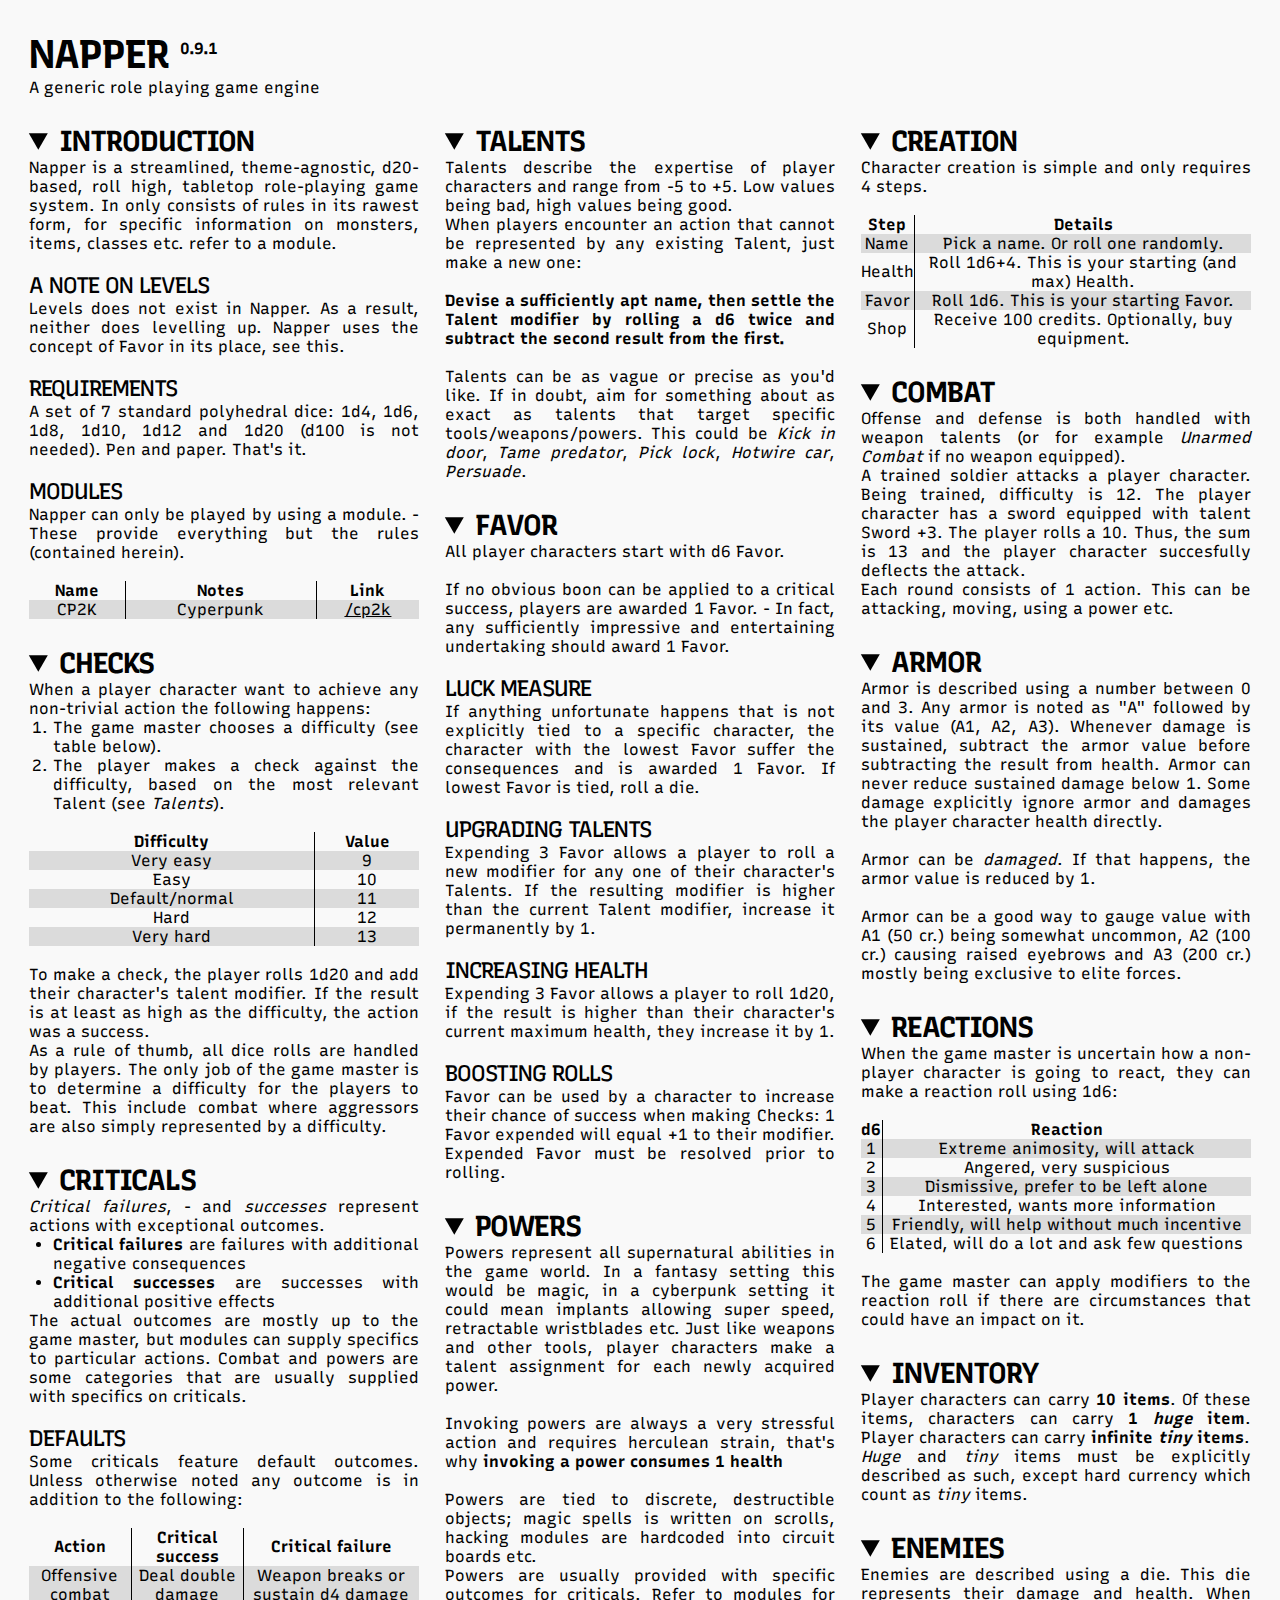
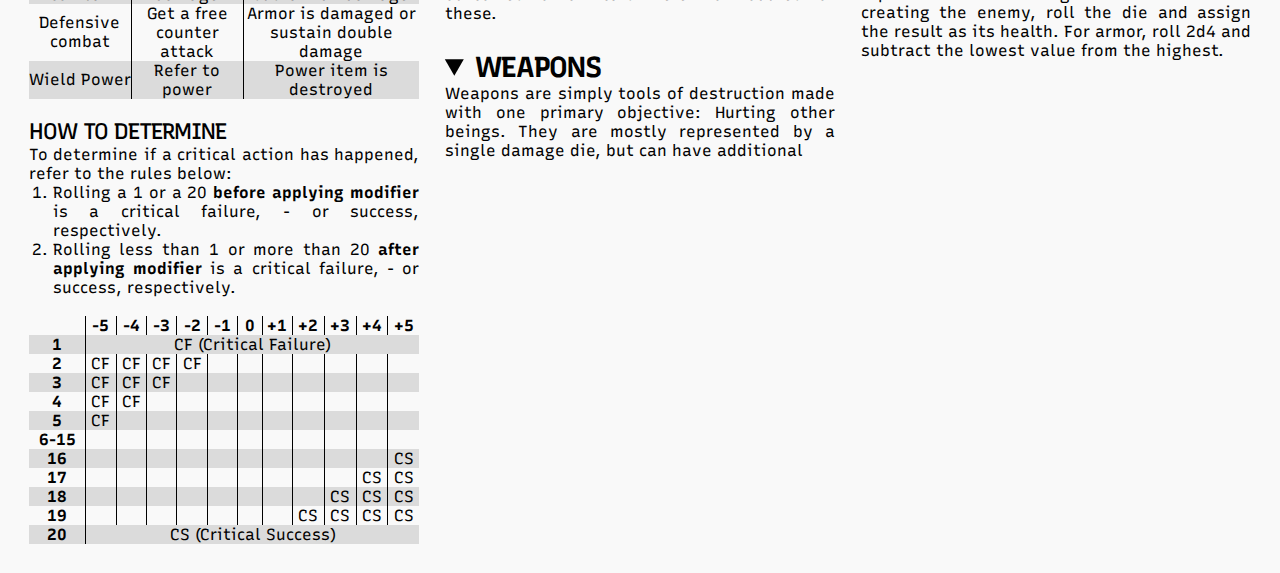
<file: index.html>
<!DOCTYPE html>
<html>

<head>
  <meta charset="UTF-8">
  <meta name="viewport" content="width=device-width, initial-scale=1.0">
  <title>Napper</title>
  <link href="https://fonts.googleapis.com/css2?family=Recursive&display=swap" rel="stylesheet">
  <link href="style.css" rel="stylesheet" type="text/css" media="all">
</head>

<body>
  <col-row>
    <col-x>
      <div>
        <h1>
          Napper
          <sup>0.9.1</sup>
        </h1>
        <p>
          A generic role playing game engine
        </p>
      </div>
    </col-x>
  </col-row>

  <col-row>
    <col-x>
      <details open>
        <summary>Introduction</summary>
        <p>
          Napper is a streamlined, theme-agnostic, d20-based, roll high, tabletop role-playing game system. In only
          consists of rules in its rawest form, for specific information on monsters, items, classes etc. refer to a
          module.
        </p>

        <br>

        <h3>A note on levels</h3>
        <p>
          Levels does not exist in Napper. As a result, neither does levelling up. Napper uses the concept
          of Favor in its place, see this.
        </p>
        <br>

        <h3>Requirements</h3>
        <p>
          A set of 7 standard polyhedral dice: 1d4, 1d6, 1d8, 1d10, 1d12 and 1d20 (d100 is not needed). Pen and paper.
          That's it.
        </p>
        <br>

        <h3>Modules</h3>
        <p>
          Napper can only be played by using a module. - These provide everything but the rules (contained herein).
        </p>
        <br>
        <table>
          <tr>
            <td>Name</td>
            <td>Notes</td>
            <td>Link</td>
          </tr>
          <tr>
            <td>CP2K</td>
            <td>Cyperpunk</td>
            <td>
              <a href="./cp2k">/cp2k</a>
            </td>
          </tr>
        </table>
      </details>
      <details open>
        <summary>Checks</summary>
        <p>
          When a player character want to achieve any non-trivial action the following happens:
        </p>

        <ol>
          <li>
            The game master chooses a difficulty (see table below).
          </li>
          <li>
            The player makes a check against the difficulty, based on the most relevant Talent (see <i>Talents</i>).
          </li>
        </ol>

        <br>

        <table>
          <tr>
            <td>Difficulty</td>
            <td>Value</td>
          </tr>
          <tr>
            <td>Very easy</td>
            <td>9</td>
          </tr>
          <tr>
            <td>Easy</td>
            <td>10</td>
          </tr>
          <tr>
            <td>Default/normal</td>
            <td>11</td>
          </tr>
          <tr>
            <td>Hard</td>
            <td>12</td>
          </tr>
          <tr>
            <td>Very hard</td>
            <td>13</td>
          </tr>
        </table>
        <br>

        <p>
          To make a check, the player rolls 1d20 and add their character's talent modifier. If the result is at least as
          high as the
          difficulty, the action was a success.
        </p>

        <p>
          As a rule of thumb, all dice rolls are handled by players. The only job of the game master is to determine a
          difficulty for the players to beat. This include combat where aggressors are also simply represented by a
          difficulty.
        </p>
      </details>
      <details open>
        <summary>Criticals</summary>
        <p>
          <i>Critical failures</i>, - and <i>successes</i> represent actions with exceptional outcomes.
        </p>
        <ul>
          <li>
            <strong>Critical failures</strong> are failures with additional negative consequences
          </li>
          <li>
            <strong>Critical successes</strong> are successes with additional positive effects
          </li>
        </ul>
        <p>
          The actual outcomes are mostly up to the game master, but modules can supply specifics to particular
          actions. Combat and powers are some categories that are usually supplied with specifics on criticals.
        </p>

        <br>

        <h3>Defaults</h3>
        <p>
          Some criticals feature default outcomes. Unless otherwise noted any outcome is in addition to the following:
        </p>

        <br>

        <table>
          <tr>
            <td>
              Action
            </td>
            <td>
              Critical success
            </td>
            <td>
              Critical failure
            </td>
          </tr>
          <tr>
            <td>
              Offensive combat
            </td>
            <td>
              Deal double damage
            </td>
            <td>
              Weapon breaks or sustain d4 damage
            </td>
          </tr>
          <tr>
            <td>
              Defensive combat
            </td>
            <td>
              Get a free counter attack
            </td>
            <td>
              Armor is damaged or sustain double damage
            </td>
          </tr>
          <tr>
            <td>
              Wield Power
            </td>
            <td>
              Refer to power
            </td>
            <td>
              Power item is destroyed
            </td>
          </tr>
        </table>

        <br>

        <h3>How to determine</h3>
        <p>
          To determine if a critical action has happened, refer to the rules below:
        </p>
        <ol>
          <li>
            Rolling a 1 or a 20 <strong>before applying modifier</strong> is a critical failure, - or success,
            respectively.
          </li>
          <li>
            Rolling less than 1 or more than 20 <strong>after applying modifier</strong> is a critical failure, - or
            success, respectively.
          </li>
        </ol>
        <br>

        <table>
          <tr>
            <td></td>
            <td>-5</td>
            <td>-4</td>
            <td>-3</td>
            <td>-2</td>
            <td width="30">-1</td>
            <td width="25">0</td>
            <td width="30">+1</td>
            <td>+2</td>
            <td>+3</td>
            <td>+4</td>
            <td>+5</td>
          </tr>
          <tr>
            <td><strong>1</strong></td>
            <td colspan="11">CF (Critical Failure)</td>
          </tr>
          <tr>
            <td><strong>2</strong></td>
            <td>CF</td>
            <td>CF</td>
            <td>CF</td>
            <td>CF</td>
            <td></td>
            <td></td>
            <td></td>
            <td></td>
            <td></td>
            <td></td>
            <td></td>
          </tr>
          <tr>
            <td><strong>3</strong></td>
            <td>CF</td>
            <td>CF</td>
            <td>CF</td>
            <td></td>
            <td></td>
            <td></td>
            <td></td>
            <td></td>
            <td></td>
            <td></td>
            <td></td>
          </tr>
          <tr>
            <td><strong>4</strong></td>
            <td>CF</td>
            <td>CF</td>
            <td></td>
            <td></td>
            <td></td>
            <td></td>
            <td></td>
            <td></td>
            <td></td>
            <td></td>
            <td></td>
          </tr>
          <tr>
            <td><strong>5</strong></td>
            <td>CF</td>
            <td></td>
            <td></td>
            <td></td>
            <td></td>
            <td></td>
            <td></td>
            <td></td>
            <td></td>
            <td></td>
            <td></td>
          </tr>
          <tr>
            <td><strong>6-15</strong></td>
            <td></td>
            <td></td>
            <td></td>
            <td></td>
            <td></td>
            <td></td>
            <td></td>
            <td></td>
            <td></td>
            <td></td>
            <td></td>
          </tr>
          <tr>
            <td><strong>16</strong></td>
            <td></td>
            <td></td>
            <td></td>
            <td></td>
            <td></td>
            <td></td>
            <td></td>
            <td></td>
            <td></td>
            <td></td>
            <td>CS</td>
          </tr>
          <tr>
            <td><strong>17</strong></td>
            <td></td>
            <td></td>
            <td></td>
            <td></td>
            <td></td>
            <td></td>
            <td></td>
            <td></td>
            <td></td>
            <td>CS</td>
            <td>CS</td>
          </tr>
          <tr>
            <td><strong>18</strong></td>
            <td></td>
            <td></td>
            <td></td>
            <td></td>
            <td></td>
            <td></td>
            <td></td>
            <td></td>
            <td>CS</td>
            <td>CS</td>
            <td>CS</td>
          </tr>
          <tr>
            <td><strong>19</strong></td>
            <td></td>
            <td></td>
            <td></td>
            <td></td>
            <td></td>
            <td></td>
            <td></td>
            <td>CS</td>
            <td>CS</td>
            <td>CS</td>
            <td>CS</td>
          </tr>
          <tr>
            <td><strong>20</strong></td>
            <td colspan="12">CS (Critical Success)</td>
          </tr>
        </table>
      </details>
    </col-x>
    <col-x>
      <details open>
        <summary>Talents</summary>
        <p>
          Talents describe the expertise of player characters and range from -5 to +5. Low values being bad, high values
          being good.
        </p>

        <p>
          When players encounter an action that cannot be represented by any existing Talent, just make a new one:
        </p>

        <br>

        <p>
          <strong>
            Devise a sufficiently apt name, then settle the Talent modifier by rolling a d6 twice and subtract the
            second result from the first.
          </strong>
        </p>

        <br>

        <p>
          Talents can be as vague or precise as you'd like. If in doubt, aim for something about as exact as
          talents that target specific tools/weapons/powers. This could be <i>Kick in door</i>, <i>Tame predator</i>,
          <i>Pick lock</i>, <i>Hotwire car</i>, <i>Persuade</i>.
        </p>
      </details>

      <details open>
        <summary>Favor</summary>
        <p>
          All player characters start with d6 Favor.
        </p>

        <br>

        <p>
          If no obvious boon can be applied to a critical success, players are awarded 1 Favor. - In fact,
          any sufficiently
          impressive and entertaining undertaking should award 1 Favor.
        </p>

        <br>

        <h3>Luck measure</h3>
        <p>
          If anything unfortunate happens that is not explicitly tied to a
          specific character, the character with the lowest Favor suffer the consequences and is awarded 1 Favor. If
          lowest Favor is tied, roll a die.
        </p>

        <br>

        <h3>Upgrading Talents</h3>
        <p>
          Expending 3 Favor allows a player to roll a new modifier for any one of their character's Talents.
          If the resulting modifier is higher than the current Talent modifier, increase it permanently by 1.
        </p>
        <br>

        <h3>Increasing health</h3>
        <p>
          Expending 3 Favor allows a player to roll 1d20, if the result is higher than their character's current
          maximum health, they increase it by 1.
        </p>
        <br>

        <h3>Boosting rolls</h3>
        <p>
          Favor can be used by a character to increase their chance of success when making Checks: 1 Favor expended will
          equal +1 to their modifier. Expended Favor must be resolved prior to rolling.
        </p>

      </details>
      <details open>
        <summary>Powers</summary>
        <p>
          Powers represent all supernatural abilities in the game world. In a fantasy setting this would be magic, in a
          cyberpunk setting it could mean implants allowing super speed, retractable wristblades etc.
          Just like weapons and other tools, player characters make a talent assignment for each newly acquired power.
        </p>

        <br>

        <p>
          Invoking powers are always a very stressful action and requires herculean strain, that's why <strong>invoking
            a power
            consumes 1 health</strong>
        </p>

        <br>

        <p>
          Powers are tied to discrete, destructible objects; magic spells is written on scrolls, hacking modules are
          hardcoded into circuit boards etc.
        </p>
        <p>
          Powers are usually provided with specific outcomes for criticals. Refer to modules for these.
        </p>
      </details>

      <details open>
        <summary>Weapons</summary>
        <p>
          Weapons are simply tools of destruction made with one primary objective: Hurting other beings. They are mostly
          represented by a single damage die, but can have additional
        </p>
      </details>

    </col-x>
    <col-x>
      <details open>
        <summary>Creation</summary>
        <p>
          Character creation is simple and only requires 4 steps.
        </p>

        <br>

        <table>
          <tr>
            <td>
              Step
            </td>
            <td>
              Details
            </td>
          </tr>
          <tr>
            <td>
              Name
            </td>
            <td>
              Pick a name. Or roll one randomly.
            </td>
          </tr>
          <tr>
            <td>
              Health
            </td>
            <td>
              Roll 1d6+4. This is your starting (and max) Health.
            </td>
          </tr>
          <tr>
            <td>
              Favor
            </td>
            <td>
              Roll 1d6. This is your starting Favor.
            </td>
          </tr>
          <tr>
            <td>
              Shop
            </td>
            <td>
              Receive 100 credits. Optionally, buy equipment.
            </td>
          </tr>
        </table>
      </details>

      <details open>
        <summary>Combat</summary>
        <p>
          Offense and defense is both handled with weapon talents (or for example <i>Unarmed Combat</i> if no weapon
          equipped).
        </p>
        <p class="example">
          A trained soldier attacks a player character. Being trained, difficulty is 12. The player character has a
          sword equipped with talent Sword +3. The player rolls a 10. Thus, the sum is 13 and the player character
          succesfully deflects the attack.
        </p>
        <p>
          Each round consists of 1 action. This can be attacking, moving, using a power etc.
        </p>
      </details>
      <details open>
        <summary>Armor</summary>
        <p>
          Armor is described using a number between 0 and 3. Any armor is noted as "A" followed by its value (A1, A2,
          A3).
          Whenever damage is sustained, subtract the armor value before subtracting the result from health.
          Armor can never reduce sustained damage below 1.
          Some damage explicitly ignore armor and damages the player character health directly.
        </p>

        <br>

        <p>
          Armor can be <i>damaged</i>. If that happens, the armor value is reduced by 1.
        </p>

        <br>

        <p>
          Armor can be a good way to gauge value with A1 (50 cr.) being somewhat uncommon, A2 (100 cr.) causing raised
          eyebrows and A3 (200 cr.)
          mostly being exclusive to elite forces.
        </p>
      </details>
      <details open>
        <summary>Reactions</summary>
        <p>
          When the game master is uncertain how a non-player character is going to react, they can make a reaction roll
          using 1d6:
        </p>
        <br>

        <table>
          <tr>
            <td>
              d6
            </td>
            <td>
              Reaction
            </td>
          </tr>
          <tr>
            <td class="nowrap">1</td>
            <td>Extreme animosity, will attack</td>
          </tr>
          <tr>
            <td class="nowrap">2</td>
            <td>Angered, very suspicious</td>
          </tr>
          <tr>
            <td class="nowrap">3</td>
            <td>Dismissive, prefer to be left alone</td>
          </tr>
          <tr>
            <td class="nowrap">4</td>
            <td>Interested, wants more information</td>
          </tr>
          <tr>
            <td class="nowrap">5</td>
            <td>Friendly, will help without much incentive</td>
          </tr>
          <tr>
            <td class="nowrap">6</td>
            <td>Elated, will do a lot and ask few questions</td>
          </tr>
        </table>
        <br>

        <p>
          The game master can apply modifiers to the reaction roll if there are circumstances that could have an impact
          on it.
        </p>
      </details>
      <details open>
        <summary>Inventory</summary>
        <p>
          Player characters can carry <strong>10 items</strong>. Of these items, characters can carry <strong>1
            <i>huge</i> item</strong>. Player characters can carry <strong>infinite <i>tiny</i> items</strong>.
        </p>
        <p>
          <i>Huge</i> and <i>tiny</i> items must be explicitly described as such, except hard currency which count as
          <i>tiny</i> items.
        </p>
      </details>
      <details open>
        <summary>Enemies</summary>
        <p>
          Enemies are described using a die. This die represents their damage and health. When creating the enemy, roll
          the die and assign the result as its health. For armor, roll 2d4 and subtract the lowest value from the
          highest.
        </p>
      </details>
    </col-x>
  </col-row>
</body>

</html>
</file>
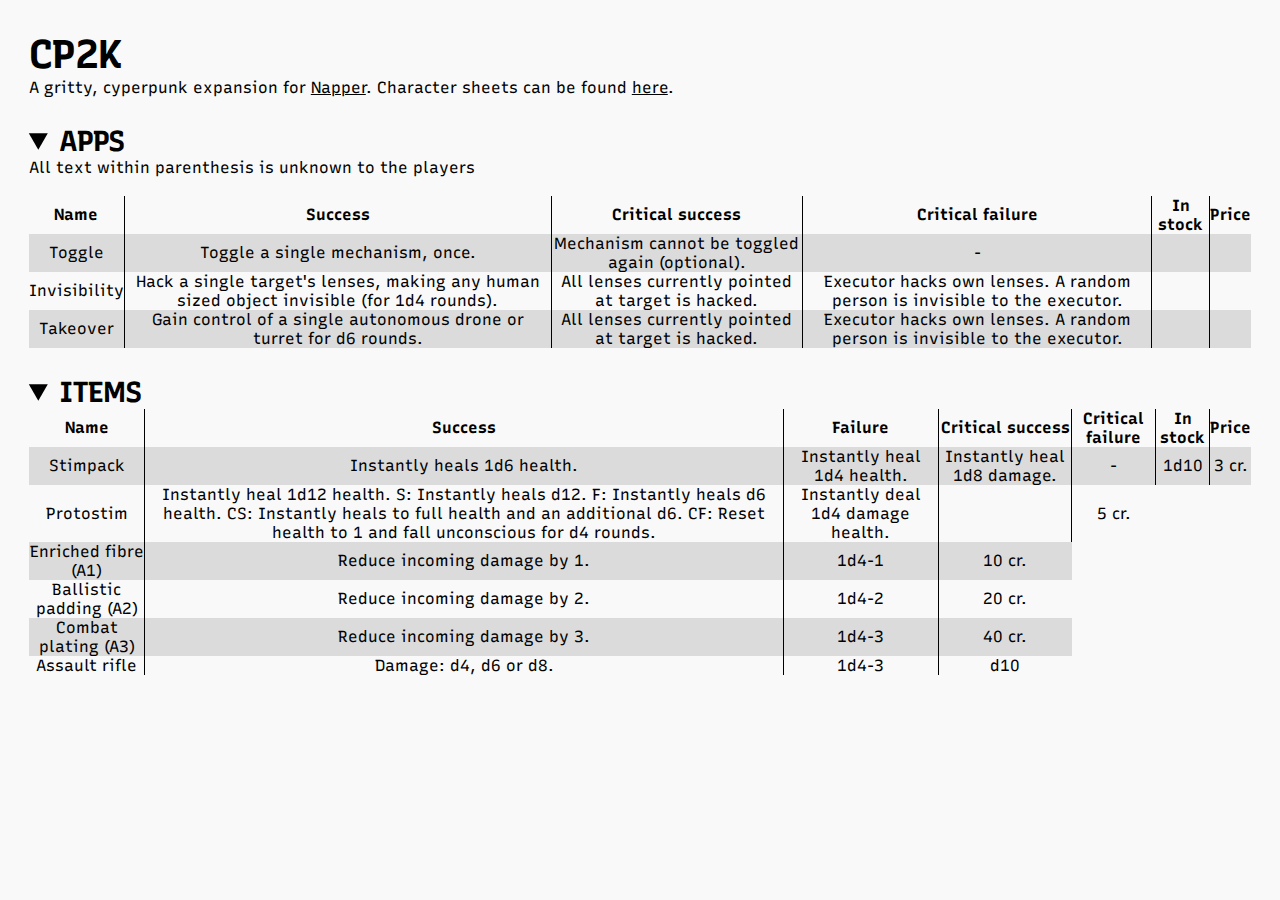
<file: cp2k/index.html>
<!DOCTYPE html>
<html>

<head>
  <meta charset="UTF-8">
  <meta name="viewport" content="width=device-width, initial-scale=1.0">
  <title>Napper</title>
  <link href="https://fonts.googleapis.com/css2?family=Recursive&display=swap" rel="stylesheet">
  <link href="../style.css" rel="stylesheet" type="text/css" media="all">
</head>

<body>
  <col-row>
    <col-x>
      <div>
        <h1>
          CP2K
        </h1>
        <p>
          A gritty, cyperpunk expansion for <a href="..">Napper</a>. Character sheets can be found <a
            href="cp2k_sheet.pdf">here</a>.
        </p>
      </div>
    </col-x>
  </col-row>


  <col-row>
    <col-x>
      <details open>
        <summary>Apps</summary>
        <p>
          All text within parenthesis is unknown to the players
        </p>
        <br>
        <table>
          <tr>
            <td>
              Name
            </td>
            <td>
              Success
            </td>
            <td>
              Critical success
            </td>
            <td>
              Critical failure
            </td>
            <td>
              In stock
            </td>
            <td>
              Price
            </td>
          </tr>
          <tr>
            <td>
              Toggle
            </td>
            <td>
              Toggle a single mechanism, once.
            </td>
            <td>
              Mechanism cannot be toggled again (optional).
            </td>
            <td>
              -
            </td>
            <td>
            </td>
            <td>
            </td>
          </tr>
          <tr>
            <td>
              Invisibility
            </td>
            <td>
              Hack a single target's lenses, making any human sized object invisible (for 1d4 rounds).
            </td>
            <td>
              All lenses currently pointed at target is hacked.
            </td>
            <td>
              Executor hacks own lenses. A random person is invisible to the executor.
            </td>
            <td>
            </td>
            <td>
            </td>
          </tr>
          <tr>
            <td>
              Takeover
            </td>
            <td>
              Gain control of a single autonomous drone or turret for d6 rounds.
            </td>
            <td>
              All lenses currently pointed at target is hacked.
            </td>
            <td>
              Executor hacks own lenses. A random person is invisible to the executor.
            </td>
            <td>
            </td>
            <td>
            </td>
          </tr>
        </table>
      </details>
    </col-x>
  </col-row>

  <col-row>
    <col-x>
      <details open>
        <summary>Items</summary>
        <table>
          <table>
            <tr>
              <td>
                Name
              </td>
              <td>
                Success
              </td>
              <td>
                Failure
              </td>
              <td>
                Critical success
              </td>
              <td>
                Critical failure
              </td>
              <td>
                In stock
              </td>
              <td>
                Price
              </td>
            </tr>

            <tr>
              <td>
                Stimpack
              </td>
              <td>
                Instantly heals 1d6 health.
              </td>
              <td>
                Instantly heal 1d4 health.
              </td>
              <td>
                Instantly heal 1d8 damage.
              </td>
              <td>
                -
              </td>
              <td>
                1d10
              </td>
              <td>
                3 cr.
              </td>
            </tr>
            <tr>
              <td>
                Protostim
              </td>
              <td>
                Instantly heal 1d12 health.
                S: Instantly heals d12. F: Instantly heals d6 health. CS: Instantly heals to full health and an
                additional
                d6. CF: Reset health to 1 and fall unconscious for d4 rounds.
              </td>
              <td>
                Instantly deal 1d4 damage health.
              </td>
              <td>

              </td>
              <td>
                5 cr.
              </td>
            </tr>
            <tr>
              <td>
                Enriched fibre (A1)
              </td>
              <td>
                Reduce incoming damage by 1.
              </td>
              <td>
                1d4-1
              </td>
              <td>
                10 cr.
              </td>
            </tr>
            <tr>
              <td>
                Ballistic padding (A2)
              </td>
              <td>
                Reduce incoming damage by 2.
              </td>
              <td>
                1d4-2
              </td>
              <td>
                20 cr.
              </td>
            </tr>
            <tr>
              <td>
                Combat plating (A3)
              </td>
              <td>
                Reduce incoming damage by 3.
              </td>
              <td>
                1d4-3
              </td>
              <td>
                40 cr.
              </td>
            </tr>
            <tr>
              <td>
                Assault rifle
              </td>
              <td>
                Damage: d4, d6 or d8.
              </td>
              <td>
                1d4-3
              </td>
              <td>
                d10
              </td>
            </tr>
          </table>
      </details>
    </col-x>
  </col-row>

  <col-row style="display:none;">
    <col-x>
      <details open>
        <summary>Vagrant Hellion</summary>
        <img src="vagrant_hellion.jpg">
        <p>
          <i>
            An unhinged agent from a comatose, state-sanctioned death squad: Hell-1. Re-calibrated reward centers
            of your brain moves you constantly towards violence.
          </i>
        </p>

        <br>

        <p>
          <strong>[In Your Face]</strong> +1 to all talent assignments concerning melee combat.
        </p>

        <p>
          <strong>[Crazy Eyes]</strong> -1 to all talent assignments concerning human interaction.
        </p>

        <p>
          <strong>[Hard to Kill]</strong> When your health goes below 1, make a check. If you succeed, you reset your
          health to 1.
          Critical failure will not only cause you to instantly die horribly, all your team mates will lose a turn.
          Critical success will give you a free turn, instantly. Failure will cause death.
        </p>

        <p>
          <strong>[No For An Answer]</strong> Every failed interaction attempt will prompt a
        </p>
      </details>
    </col-x>
    <col-x>
      <div>
        <details open>
          <summary>Axed Enforcer</summary>
          <img src="axed_enforcer.jpg">
          <p>
            <i>
              Disillusioned and disgruntled, your last employer didn't appreciate your dedication to efficient problem
              solving. There's no such thing as too much efficiency, right?
            </i>
          </p>
          <br>
          <p>
            <strong>[Marksman]</strong> +1 to all talent assignments concerning firearms.
          </p>
          <p>
            <strong>[CQB]</strong> +1 to all talent assignments concerning unarmed combat and knife fighting.
          </p>
          <p>
            <strong>[Old School]</strong> -1 to all talent assignments concerning Apps.
          </p>
          <p>
            <strong>[Hates Authority]</strong> Refuses to follow orders or directions.
          </p>
          <p>
            <strong>[No Witnesses]</strong> Refuses to follow orders or directions.
          </p>
        </details>
      </div>
    </col-x>
    <col-x>
      <details open>
        <summary>Covert Shinobi</summary>
        <img src="covert_shinobi.jpg">

        <p>
          <i>
            In the covert realm, vanishing like twilight into the haze of secrecy they
            conjure with every move. With silent grace, they blur between worlds, leaving behind only whispers of their
            elusive artistry.
          </i>
        </p>

        <br>

        <p>
          <strong>[Blademaster]</strong> +1 to all talent assignments concerning bladed weapons.
        </p>

        <p>
          <strong>[Wired Reflexes]</strong> +1 to all talent assignments concerning agility (gross motor skills).
        </p>

        <p>
          <strong>[Monastic Silence]</strong> Refuses to speak. Any choice to do so require swift payment; 1 health
          per
          word uttered.
        </p>

        <p>
          <strong>[Smoke Bomb]</strong> Using superhuman subterfuge and misdirection, the Shinobi essentially
          teleports
          to a place up to 10 meters away. Critical success causes onlookers to not even register the Shinobi is gone.
          Critical failure causes the Shinobi to fall flat on his face where he stands.
        </p>

      </details>
    </col-x>
    <col-x>
      <details open>
        <summary>Keyboard Warrior</summary>
        <img src="keyboard_warrior_.jpg">

        <p>
          <i>
            Where shadows dance with neon, a wily street hustler weaves
            words as sharp as shattered glass, turning the concrete jungle into his playground of wit and guile, where
            every smirk is a dare and every deal a gamble with fate's whims.
          </i>
        </p>

        <br>

        <p>
          <strong>[Sleight of Hand]</strong> +1 to all talent assignments concerning dexterity (fine motor skills).
        </p>

      </details>
    </col-x>
  </col-row>
</body>
</file>
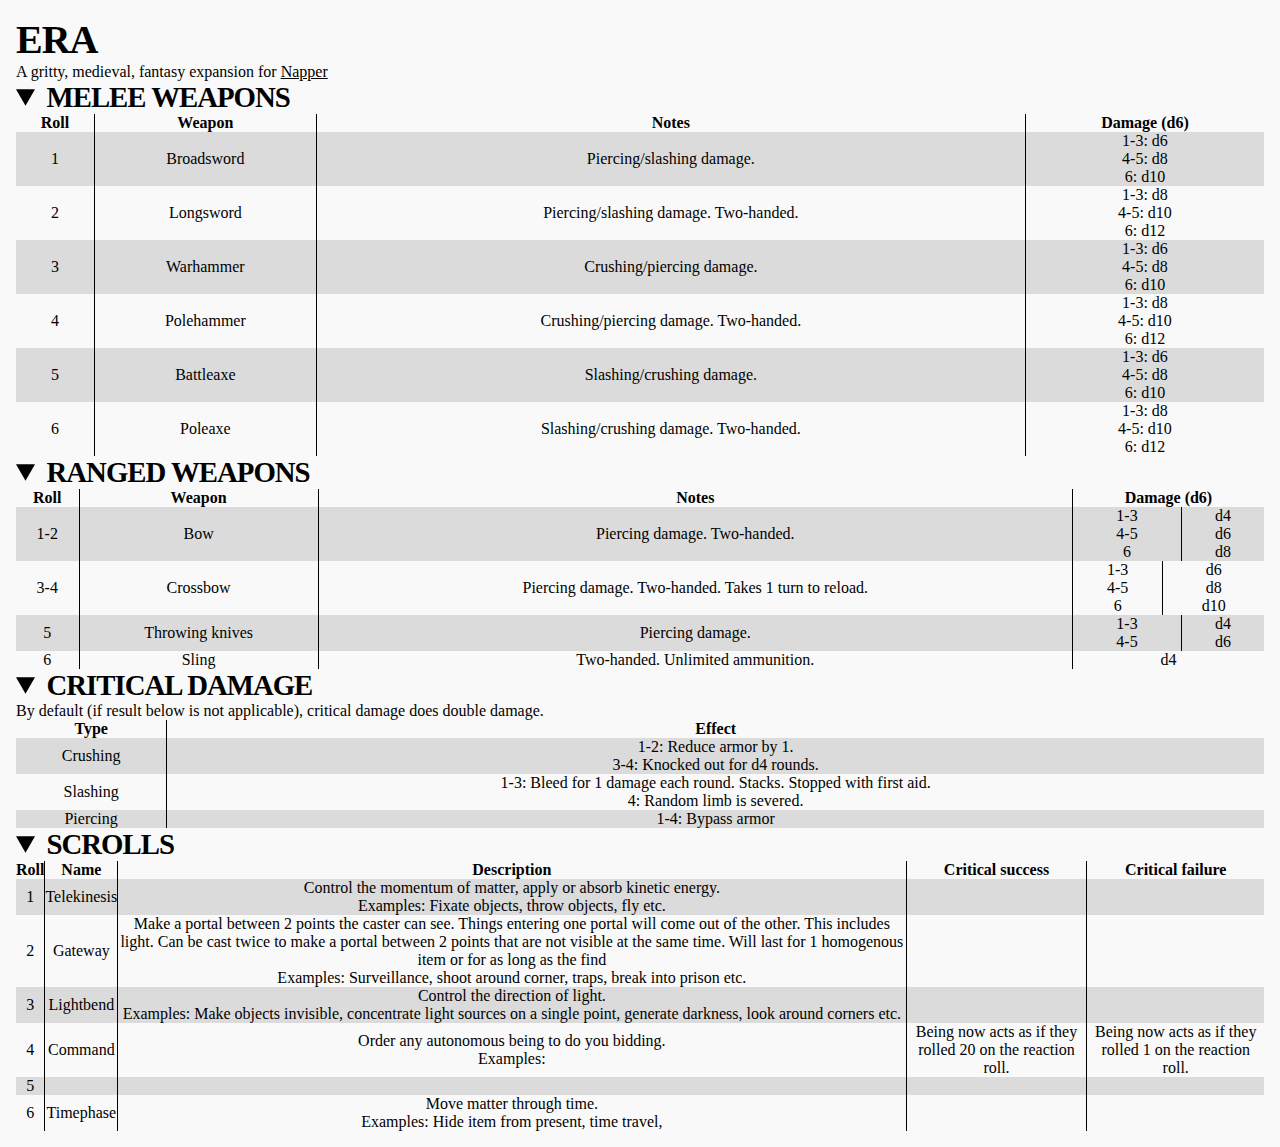
<file: era/index.html>
<!DOCTYPE html>
<html>

<head>
  <meta charset="UTF-8">
  <meta name="viewport" content="width=device-width, initial-scale=1.0">
  <title>Era</title>
  <link rel="preconnect" href="https://rsms.me/">
  <link rel="stylesheet" href="https://rsms.me/inter/inter.css">
  <link href="https://superdupercybertechno.github.io/sdcss/sdcss.css" rel="stylesheet" type="text/css" media="all">
  <link href="../style.css" rel="stylesheet" type="text/css" media="all">
</head>

<body>
  <div class="row">
    <div class="col">
      <h1>
        Era
      </h1>
      <p>
        A gritty, medieval, fantasy expansion for <a href="..">Napper</a>
      </p>
    </div>
  </div>
  <div class="row">
    <div class="col">
      <details open>
        <summary class="h2">
          Melee Weapons
        </summary>
        <table>
          <tr>
            <td>Roll</td>
            <td>Weapon</td>
            <td>Notes</td>
            <td>Damage (d6)</td>
          </tr>
          <tr>
            <td>1</td>
            <td>Broadsword</td>
            <td>Piercing/slashing damage.</td>
            <td>
              1-3: d6
              <br>
              4-5: d8
              <br>
              6: d10
            </td>
          </tr>
          <tr>
            <td>2</td>
            <td>Longsword</td>
            <td>Piercing/slashing damage. Two-handed.</td>
            <td>
              1-3: d8
              <br>
              4-5: d10
              <br>
              6: d12
            </td>
          </tr>
          <tr>
            <td>3</td>
            <td>Warhammer</td>
            <td>Crushing/piercing damage.</td>
            <td>
              1-3: d6
              <br>
              4-5: d8
              <br>
              6: d10
            </td>
          </tr>
          <tr>
            <td>4</td>
            <td>Polehammer</td>
            <td>Crushing/piercing damage. Two-handed.</td>
            <td>
              1-3: d8
              <br>
              4-5: d10
              <br>
              6: d12
            </td>
          </tr>
          <tr>
            <td>5</td>
            <td>Battleaxe</td>
            <td>Slashing/crushing damage.</td>
            <td>
              1-3: d6
              <br>
              4-5: d8
              <br>
              6: d10
            </td>
          </tr>
          <tr>
            <td>6</td>
            <td>Poleaxe</td>
            <td>Slashing/crushing damage. Two-handed.</td>
            <td>
              1-3: d8
              <br>
              4-5: d10
              <br>
              6: d12
            </td>
          </tr>
        </table>
      </details>
      <details open>
        <summary class="h2">
          Ranged weapons
        </summary>
        <table>
          <tr>
            <td>Roll</td>
            <td>Weapon</td>
            <td>Notes</td>
            <td>Damage (d6)</td>
          </tr>
          <tr>
            <td>1-2</td>
            <td>Bow</td>
            <td>Piercing damage. Two-handed.</td>
            <td>
              <table>
                <tr>
                  <td>1-3</td>
                  <td>d4</td>
                </tr>
                <tr>
                  <td>4-5</td>
                  <td>d6</td>
                </tr>
                <tr>
                  <td>6</td>
                  <td>d8</td>
                </tr>
              </table>
            </td>
          </tr>
          <tr>
            <td>3-4</td>
            <td>Crossbow</td>
            <td>Piercing damage. Two-handed. Takes 1 turn to reload.</td>
            <td>
              <table>
                <tr>
                  <td>1-3</td>
                  <td>d6</td>
                </tr>
                <tr>
                  <td>4-5</td>
                  <td>d8</td>
                </tr>
                <tr>
                  <td>6</td>
                  <td>d10</td>
                </tr>
              </table>
            </td>
          </tr>
          <tr>
            <td>5</td>
            <td>Throwing knives</td>
            <td>Piercing damage.</td>
            <td>
              <table>
                <tr>
                  <td>1-3</td>
                  <td>d4</td>
                </tr>
                <tr>
                  <td>4-5</td>
                  <td>d6</td>
                </tr>
              </table>
            </td>
          </tr>
          <tr>
            <td>6</td>
            <td>Sling</td>
            <td>Two-handed. Unlimited ammunition.</td>
            <td>d4</td>
          </tr>
        </table>
      </details>
      <details open>
        <summary class="h2">
          Critical damage
        </summary>
        By default (if result below is not applicable), critical damage does double damage.
        <table>
          <tr>
            <td>Type</td>
            <td>Effect</td>
          </tr>
          <tr>
            <td>Crushing</td>
            <td>
              1-2: Reduce armor by 1.
              <br>
              3-4: Knocked out for d4 rounds.
            </td>
          </tr>
          <tr>
            <td>Slashing</td>
            <td>
              1-3: Bleed for 1 damage each round. Stacks. Stopped with first aid.
              <br>
              4: Random limb is severed.
            </td>
          </tr>
          <tr>
            <td>Piercing</td>
            <td>
              1-4: Bypass armor
            </td>
          </tr>
        </table>
      </details>
    </div>
    <div class="col">
      <details open>
        <summary class="h2">
          Scrolls
        </summary>
        <table>
          <tr>
            <td>Roll</td>
            <td>Name</td>
            <td>Description</td>
            <td>Critical success</td>
            <td>Critical failure</td>
          </tr>
          <tr>
            <td>1</td>
            <td>Telekinesis</td>
            <td>
              Control the momentum of matter, apply or absorb kinetic energy.
              <br>
              Examples: Fixate objects, throw objects, fly etc.
            </td>
            <td>
            </td>
            <td>
            </td>
          </tr>
          <tr>
            <td>2</td>
            <td>Gateway</td>
            <td>
              Make a portal between 2 points the caster can see. Things entering one portal will come out of the other.
              This includes light.
              Can be cast twice to make a portal between 2 points that are not visible at the same time. Will last for 1
              homogenous item or for as long as the find
              <br>
              Examples: Surveillance, shoot around corner, traps, break into prison etc.
            </td>
            <td>
            </td>
            <td>
            </td>
          </tr>
          <tr>
            <td>3</td>
            <td>Lightbend</td>
            <td>
              Control the direction of light.
              <br>
              Examples: Make objects invisible, concentrate light sources on a single point, generate darkness, look
              around corners etc.
            </td>
            <td>
            </td>
            <td>
            </td>
          </tr>
          <tr>
            <td>4</td>
            <td>Command</td>
            <td>
              Order any autonomous being to do you bidding.
              <br>
              Examples:
            </td>
            <td>
              Being now acts as if they rolled 20 on the reaction roll.
            </td>
            <td>
              Being now acts as if they rolled 1 on the reaction roll.
            </td>
          </tr>
          <tr>
            <td>5</td>
            <td></td>
            <td>
              <br>
            </td>
            <td>
            </td>
            <td>
            </td>
          </tr>
          <tr>
            <td>6</td>
            <td>Timephase</td>
            <td>
              Move matter through time.
              <br>
              Examples: Hide item from present, time travel,
            </td>
            <td>
            </td>
            <td>
            </td>
          </tr>
        </table>
      </details>
    </div>
  </div>
</body>

</html>
</file>
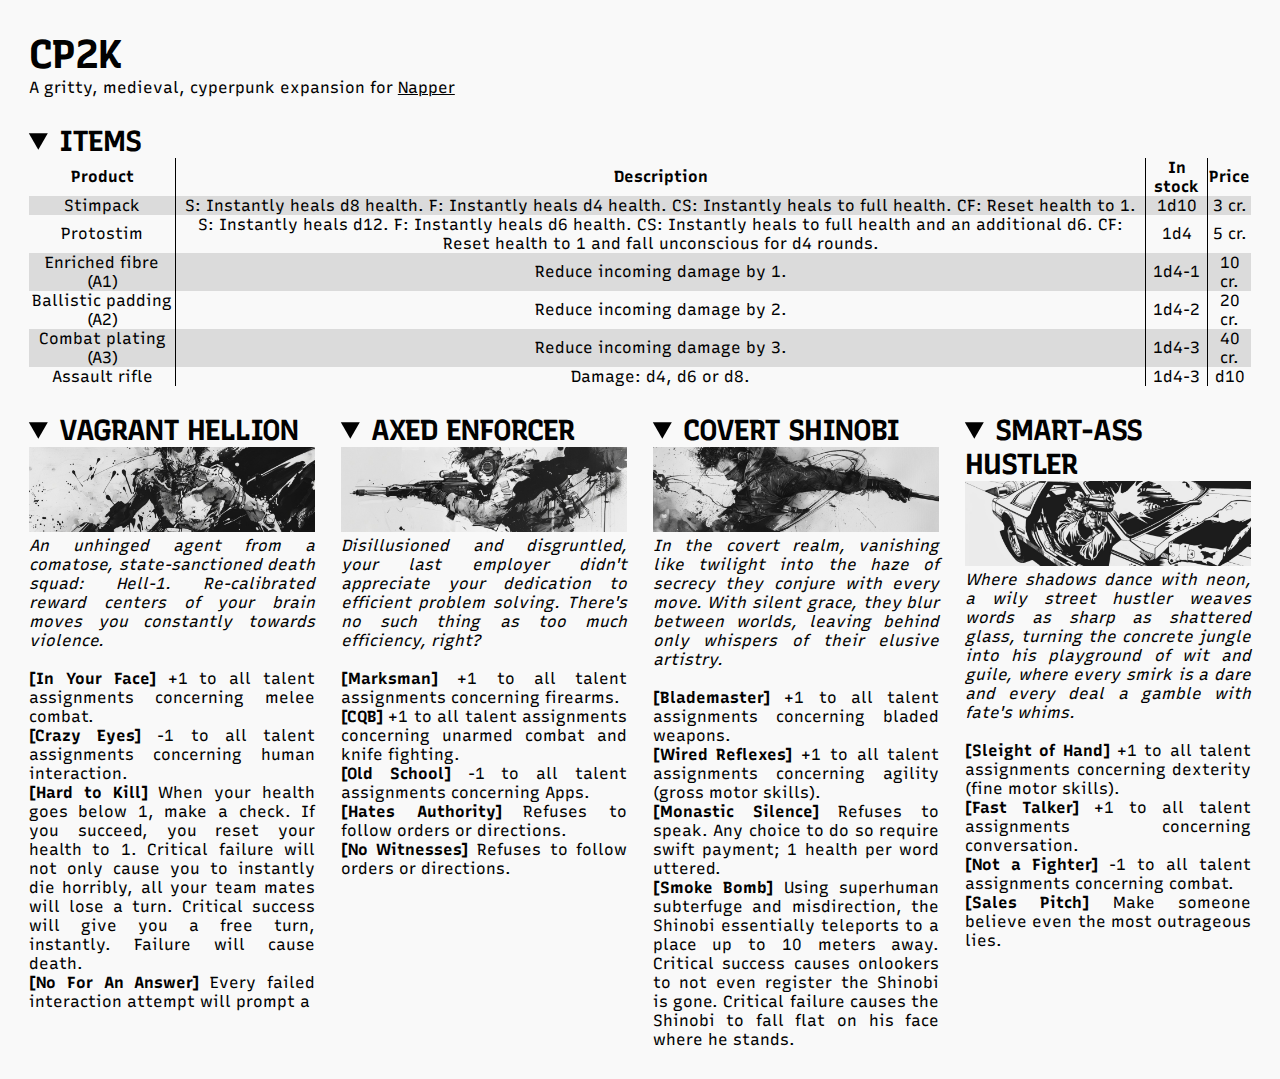
<file: coltest.html>
<!DOCTYPE html>
<html>

<head>
  <meta charset="UTF-8">
  <meta name="viewport" content="width=device-width, initial-scale=1.0">
  <title>Napper</title>
  <link href="https://fonts.googleapis.com/css2?family=Recursive&display=swap" rel="stylesheet">
  <link href="./style.css" rel="stylesheet" type="text/css" media="all">
</head>

<body>
  <col-row>
    <col-x>
      <div>
        <h1>
          CP2K
        </h1>
        <p>
          A gritty, medieval, cyperpunk expansion for <a href="..">Napper</a>
        </p>
      </div>
    </col-x>
  </col-row>

  <col-row>
    <col-x>
      <details open>
        <summary>Items</summary>
        <table>
          <tr>
            <td>
              Product
            </td>
            <td>
              Description
            </td>
            <td>
              In stock
            </td>
            <td>
              Price
            </td>
          </tr>

          <tr>
            <td>
              Stimpack
            </td>
            <td>
              S: Instantly heals d8 health. F: Instantly heals d4 health. CS: Instantly heals to full health. CF: Reset
              health to 1.
            </td>
            <td>
              1d10
            </td>
            <td>
              3 cr.
            </td>
          </tr>
          <tr>
            <td>
              Protostim
            </td>
            <td>
              S: Instantly heals d12. F: Instantly heals d6 health. CS: Instantly heals to full health and an additional
              d6. CF: Reset health to 1 and fall unconscious for d4 rounds.
            </td>
            <td>
              1d4
            </td>
            <td>
              5 cr.
            </td>
          </tr>
          <tr>
            <td>
              Enriched fibre (A1)
            </td>
            <td>
              Reduce incoming damage by 1.
            </td>
            <td>
              1d4-1
            </td>
            <td>
              10 cr.
            </td>
          </tr>
          <tr>
            <td>
              Ballistic padding (A2)
            </td>
            <td>
              Reduce incoming damage by 2.
            </td>
            <td>
              1d4-2
            </td>
            <td>
              20 cr.
            </td>
          </tr>
          <tr>
            <td>
              Combat plating (A3)
            </td>
            <td>
              Reduce incoming damage by 3.
            </td>
            <td>
              1d4-3
            </td>
            <td>
              40 cr.
            </td>
          </tr>
          <tr>
            <td>
              Assault rifle
            </td>
            <td>
              Damage: d4, d6 or d8.
            </td>
            <td>
              1d4-3
            </td>
            <td>
              d10
            </td>
          </tr>
        </table>
      </details>
    </col-x>
  </col-row>

  <col-row>
    <col-x>
      <details open>
        <summary>Vagrant Hellion</summary>
        <img src="/cp2k/vagrant_hellion.jpg">
        <p>
          <i>
            An unhinged agent from a comatose, state-sanctioned death squad: Hell-1. Re-calibrated reward centers
            of your brain moves you constantly towards violence.
          </i>
        </p>

        <br>

        <p>
          <strong>[In Your Face]</strong> +1 to all talent assignments concerning melee combat.
        </p>

        <p>
          <strong>[Crazy Eyes]</strong> -1 to all talent assignments concerning human interaction.
        </p>

        <p>
          <strong>[Hard to Kill]</strong> When your health goes below 1, make a check. If you succeed, you reset your
          health to 1.
          Critical failure will not only cause you to instantly die horribly, all your team mates will lose a turn.
          Critical success will give you a free turn, instantly. Failure will cause death.
        </p>

        <p>
          <strong>[No For An Answer]</strong> Every failed interaction attempt will prompt a
        </p>
      </details>
    </col-x>
    <col-x>
      <div>
        <details open>
          <summary>Axed Enforcer</summary>
          <img src="/cp2k/axed_enforcer.jpg">
          <p>
            <i>
              Disillusioned and disgruntled, your last employer didn't appreciate your dedication to efficient problem
              solving. There's no such thing as too much efficiency, right?
            </i>
          </p>
          <br>
          <p>
            <strong>[Marksman]</strong> +1 to all talent assignments concerning firearms.
          </p>
          <p>
            <strong>[CQB]</strong> +1 to all talent assignments concerning unarmed combat and knife fighting.
          </p>
          <p>
            <strong>[Old School]</strong> -1 to all talent assignments concerning Apps.
          </p>
          <p>
            <strong>[Hates Authority]</strong> Refuses to follow orders or directions.
          </p>
          <p>
            <strong>[No Witnesses]</strong> Refuses to follow orders or directions.
          </p>
        </details>
      </div>
    </col-x>
    <col-x>
      <details open>
        <summary>Covert Shinobi</summary>
        <img src="/cp2k/covert_shinobi.jpg">

        <p>
          <i>
            In the covert realm, vanishing like twilight into the haze of secrecy they
            conjure with every move. With silent grace, they blur between worlds, leaving behind only whispers of their
            elusive artistry.
          </i>
        </p>

        <br>

        <p>
          <strong>[Blademaster]</strong> +1 to all talent assignments concerning bladed weapons.
        </p>

        <p>
          <strong>[Wired Reflexes]</strong> +1 to all talent assignments concerning agility (gross motor skills).
        </p>

        <p>
          <strong>[Monastic Silence]</strong> Refuses to speak. Any choice to do so require swift payment; 1 health
          per
          word uttered.
        </p>

        <p>
          <strong>[Smoke Bomb]</strong> Using superhuman subterfuge and misdirection, the Shinobi essentially
          teleports
          to a place up to 10 meters away. Critical success causes onlookers to not even register the Shinobi is gone.
          Critical failure causes the Shinobi to fall flat on his face where he stands.
        </p>

      </details>
    </col-x>
    <col-x>
      <details open>
        <summary>Smart-ass Hustler</summary>
        <img src="/cp2k/operator.jpg">

        <p>
          <i>
            Where shadows dance with neon, a wily street hustler weaves
            words as sharp as shattered glass, turning the concrete jungle into his playground of wit and guile, where
            every smirk is a dare and every deal a gamble with fate's whims.
          </i>
        </p>

        <br>

        <p>
          <strong>[Sleight of Hand]</strong> +1 to all talent assignments concerning dexterity (fine motor skills).
        </p>

        <p>
          <strong>[Fast Talker]</strong> +1 to all talent assignments concerning conversation.
        </p>

        <p>
          <strong>[Not a Fighter]</strong> -1 to all talent assignments concerning combat.
        </p>

        <p>
          <strong>[Sales Pitch]</strong> Make someone believe even the most outrageous lies.
        </p>

      </details>
    </col-x>
  </col-row>
</body>
</file>
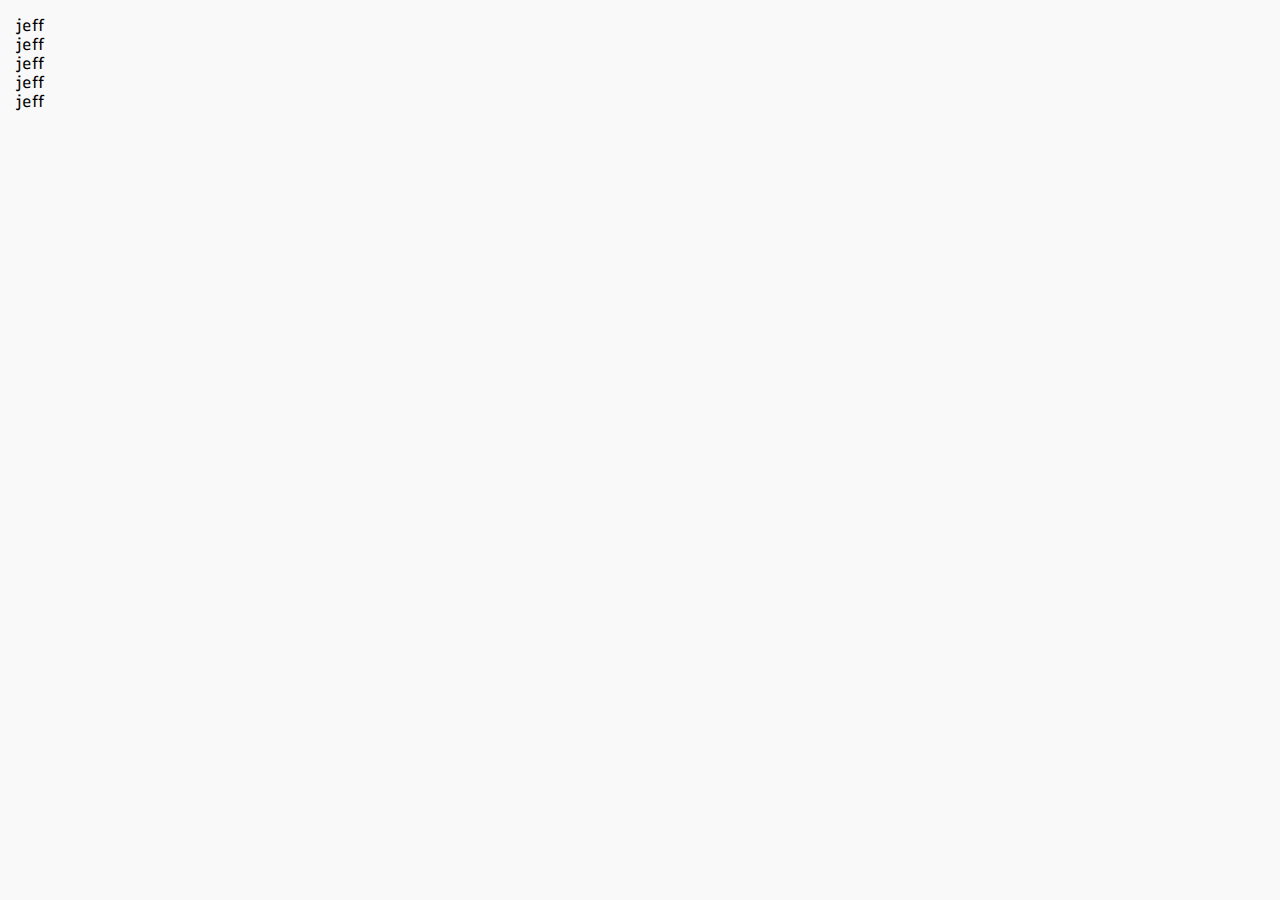
<file: flextest.html>
<!DOCTYPE html>
<html>

<head>
  <meta charset="UTF-8">
  <meta name="viewport" content="width=device-width, initial-scale=1.0">
  <title>Napper</title>
  <link href="https://fonts.googleapis.com/css2?family=Recursive&display=swap" rel="stylesheet">
  <link href="https://superdupercybertechno.github.io/sdcss/sdcss.css" rel="stylesheet" type="text/css" media="all">
  <link href="./style.css" rel="stylesheet" type="text/css" media="all">
</head>

<body>
  <div>
    <div>
      jeff
    </div>
    <div>
      jeff
    </div>
  </div>
  <div>
    <div>
      jeff
    </div>
    <div>
      jeff
    </div>
    <div>
      jeff
    </div>
  </div>
</body>
</file>
<file: style.css>
* {
  font-family: Recursive;
}

sup {
  font-size: 40%;
}

html {
  font-family: sans;
  font-size: 16px;
  cursor: default;
  background-color: #f9f9f9;
  color: #010101;
}

body {
  margin: 0;
  padding: 1rem;
}

col-row {
  display: flex;
}

col-x>*:not(col-row),
col-1>*:not(col-row),
col-2>*:not(col-row),
col-3>*:not(col-row),
col-4>*:not(col-row),
col-5>*:not(col-row),
col-6>*:not(col-row),
col-7>*:not(col-row),
col-8>*:not(col-row),
col-9>*:not(col-row),
col-10>*:not(col-row),
col-11>*:not(col-row),
col-12>*:not(col-row) {
  padding: 1.5vh 1vw;
  text-align: justify;
}

col-x,
col-1,
col-2,
col-3,
col-4,
col-5,
col-6,
col-7,
col-8,
col-9,
col-10,
col-11,
col-12 {
  display: block;
  flex: 1;
}

summary {
  text-align: left;
}

col-1 {
  max-width: calc(1 / 12 * 100%);
}

col-2 {
  max-width: calc(2 / 12 * 100%);
}

col-3 {
  max-width: calc(3 / 12 * 100%);
}

col-4 {
  max-width: calc(4 / 12 * 100%);
}

col-5 {
  max-width: calc(5 / 12 * 100%);
}

col-6 {
  max-width: calc(6 / 12 * 100%);
}

col-7 {
  max-width: calc(7 / 12 * 100%);
}

col-8 {
  max-width: calc(8 / 12 * 100%);
}

col-9 {
  max-width: calc(9 / 12 * 100%);
}

col-10 {
  max-width: calc(10 / 12 * 100%);
}

col-11 {
  max-width: calc(11 / 12 * 100%);
}

col-12 {
  max-width: calc(12 / 12 * 100%);
}

/* center columns */
col-row.cc {
  align-items: center;
  justify-content: center;
}

/* full height */
col-row.fh {
  height: 100vh;
}

img {
  width: 100%;
}

h1,
h2,
h3,
summary {
  text-transform: uppercase;
  letter-spacing: -1px;
  font-weight: 700;
  margin: 0;
  padding: 0;
}

summary {
  user-select: none;
  cursor: pointer;
  font-size: 1.8rem;
}

h1 {
  font-size: 2.5rem;
}

h2 {
  font-size: 2rem;
}

h3 {
  font-size: 1.4rem;
  font-weight: 500;
}

form * {
  display: block;
  margin: 7px 0;
}

input[type="email"],
input[type="text"] {
  width: 100%;
  cursor: text;
}

input,
button,
select {
  border: 1px solid black;
  outline: none;
  padding: 4px;
  background-color: #f9f9f9;
  color: #1a1a1a;
  border-radius: 0;
}

button {
  cursor: pointer;
}

footer {
  position: fixed;
  background-color: inherit;
  bottom: 0;
  left: 0;
  right: 0;
  padding: 1rem;
  border-top: 1px solid black;
  text-align: center;
}

a,
a * {
  cursor: pointer;
  color: inherit;
}

p {
  margin: 0;
}

table:not(table table)>tbody>tr:nth-child(even) {
  background-color: #dbdbdb;
}

table:not(table table)>tbody>tr:first-child {
  font-weight: 700;
}

table {
  border-collapse: collapse;
  width: 100%;
}

table td {
  text-align: center;
  border-right: 1px solid #010101;
  padding: 0;
}

table td:last-child {
  border-right: none;
}

table td:last-child {
  border-right: none;
}

ol,
ul {
  margin: 0;
  padding: 0 0 0 1.5rem;
}

@media (max-width: 850px) {

  col-x,
  col-1,
  col-2,
  col-3,
  col-4,
  col-5,
  col-6,
  col-7,
  col-8,
  col-9,
  col-10,
  col-11,
  col-12 {
    max-width: 100%;
  }

  col-row {
    display: block;
  }
}

* {
  box-sizing: border-box;
}
</file>
